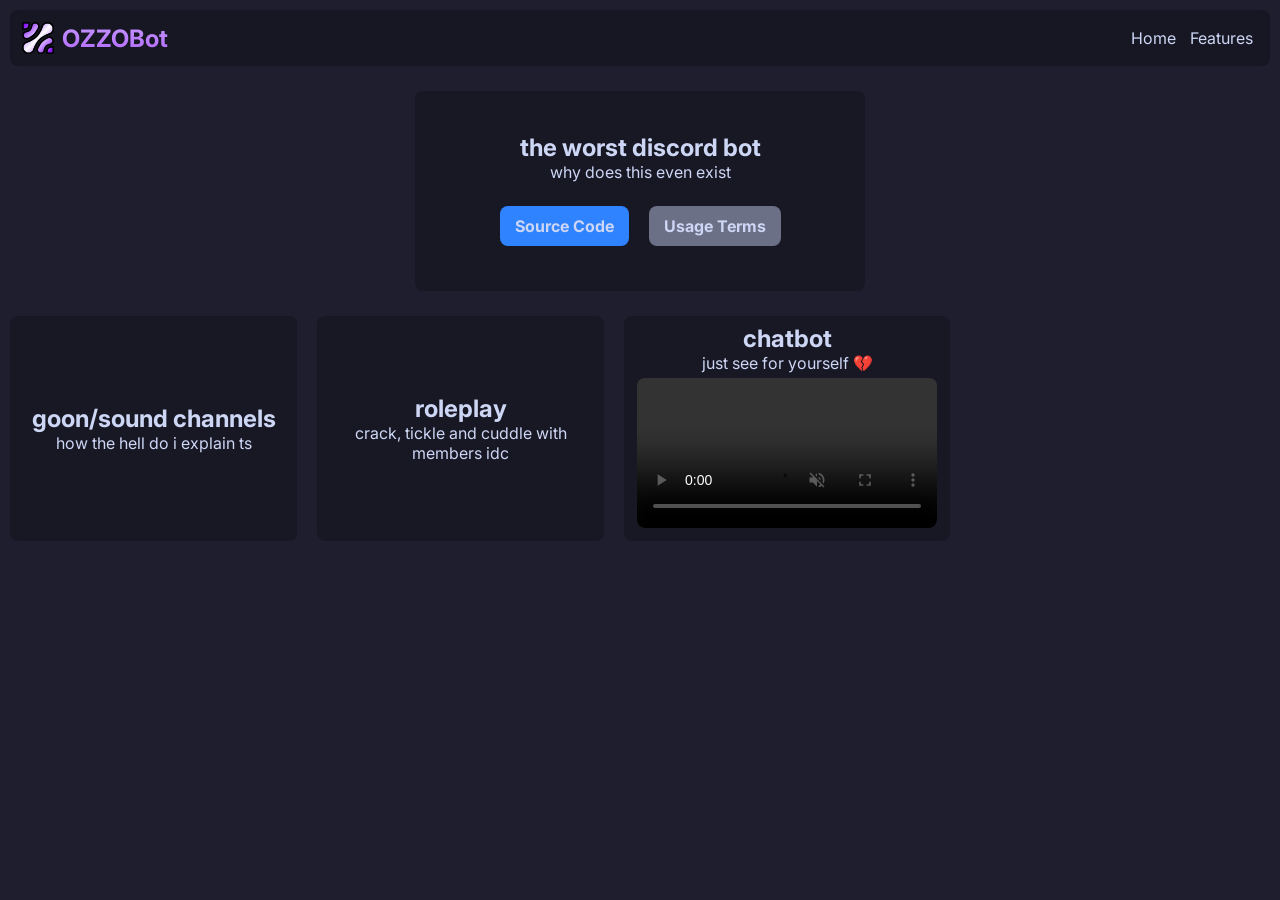
<file: index.html>
<!DOCTYPE html>
<html lang="en">
<head>
    <meta charset="UTF-8" />
    <title>OZZOBot</title>
    <link rel="icon" href="/resources/favicon.ico" />
    <link rel="stylesheet" href="/style.css" />
</head>
    <body>
        <div class="navbar">
            <div class="logo">
                <img class="logo-icon" width="32px" src="/resources/icon.png" alt="OZZOBot Icon">
                <a href="/" class="logo-label">OZZOBot</a>
            </div>

            <nav>
                <a href="#">Home</a>
                <a href="#features">Features</a>
            </nav>
        </div>

        <section class="hero">
            <div class="container">
                <h1>the worst discord bot</h1>
                <p>why does this even exist</p>
                <br>
                <div class="buttons">
                    <a href="https://github.com/OZZOBot/bot" class="btn btn-primary">Source Code</a>
                    <a href="/usage-terms.html" class="btn btn-secondary">Usage Terms</a>
                </div>
            </div>
        </section>

        <section id="features">
            <div class="container">
                <div class="feat-card">
                    <h1>goon/sound channels</h1>
                    <p>how the hell do i explain ts</p>
                </div>

                <div class="feat-card">
                    <h1>roleplay</h1>
                    <p>crack, tickle and cuddle with members idc</p>
                </div>

                <div class="feat-card">
                    <h1>chatbot</h1>
                    <p>just see for yourself 💔</p>
                    <video class="sample-vid" src="/resources/video-sample.mp4" playsinline controls muted>
                        Your browser doesn't support the video tag, skill issue lol
                    </video>
                </div>
            </div>
        </section>
    </body>
</html>
</file>
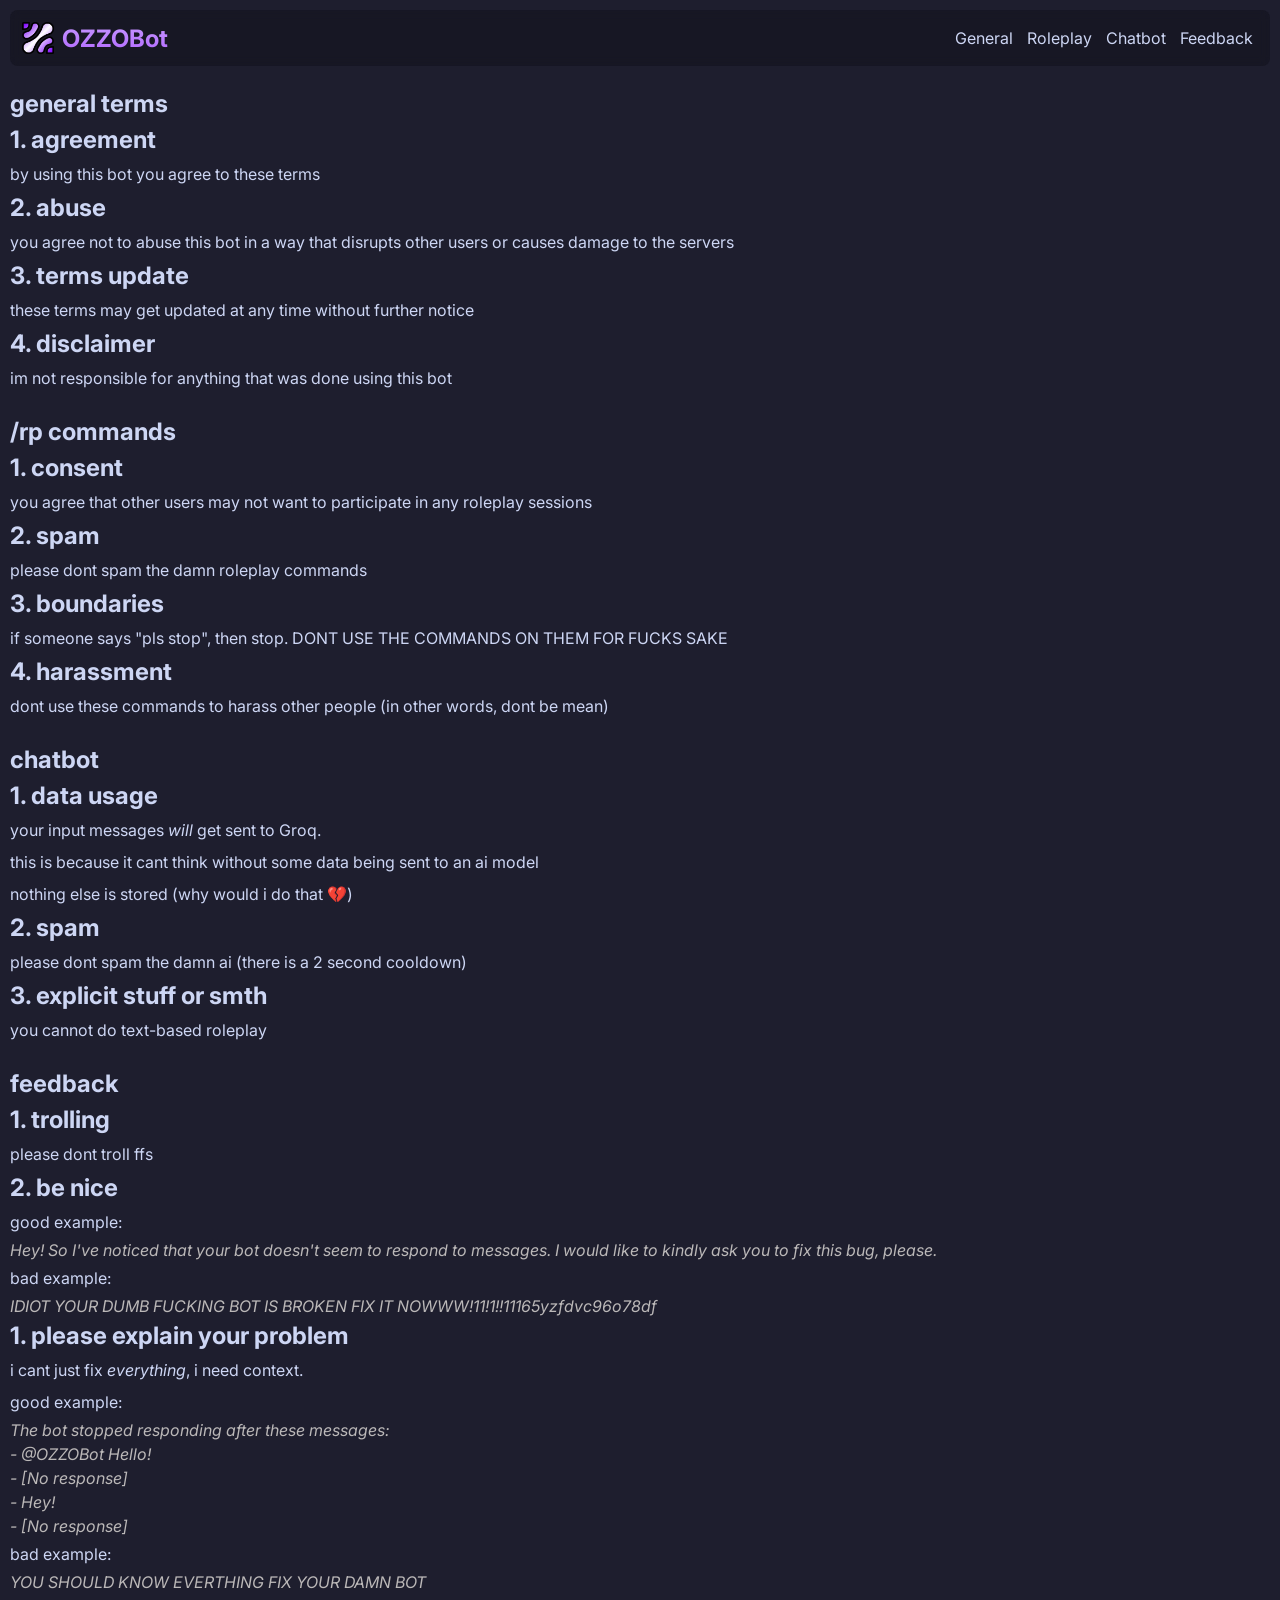
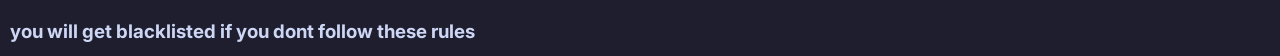
<file: usage-terms.html>
<!DOCTYPE html>
<html lang="en">
<head>
    <meta charset="UTF-8" />
    <title>Terms Of Use</title>
    <link rel="icon" href="/resources/favicon.ico" />
    <link rel="stylesheet" href="/style.css" />
</head>
    <body>
        <div class="navbar">
            <div class="logo">
                <img class="logo-icon" width="32px" src="/resources/icon.png" alt="OZZOBot Icon">
                <a href="/" class="logo-label">OZZOBot</a>
            </div>

            <nav>
                <a href="#general">General</a>
                <a href="#roleplay">Roleplay</a>
                <a href="#chatbot">Chatbot</a>
                <a href="#feedback">Feedback</a>
            </nav>
        </div>

        <section id="general">
            <div class="tos-container">
                <h1>general terms</h1>

                <h2>1. agreement</h2>
                <p>by using this bot you agree to these terms</p>

                <h2>2. abuse</h2>
                <p>you agree not to abuse this bot in a way that disrupts other users or causes damage to the servers</p>

                <h2>3. terms update</h2>
                <p>these terms may get updated at any time without further notice</p>

                <h2>4. disclaimer</h2>
                <p>im not responsible for anything that was done using this bot</p>
            </div>
        </section>

        <section id="roleplay">
            <div class="tos-container">
                <h1>/rp commands</h1>

                <h2>1. consent</h2>
                <p>you agree that other users may not want to participate in any roleplay sessions</p>

                <h2>2. spam</h2>
                <p>please dont spam the damn roleplay commands</p>

                <h2>3. boundaries</h2>
                <p>if someone says "pls stop", then stop. DONT USE THE COMMANDS ON THEM FOR FUCKS SAKE</p>

                <h2>4. harassment</h2>
                <p>dont use these commands to harass other people (in other words, dont be mean)</p>
            </div>
        </section>

        <section id="chatbot">
            <div class="tos-container">
                <h1>chatbot</h1>

                <h2>1. data usage</h2>
                <p>your input messages <i>will</i> get sent to Groq.</p>
                <p>this is because it cant think without some data being sent to an ai model</p>
                <p>nothing else is stored (why would i do that 💔)</p>

                <h2>2. spam</h2>
                <p>please dont spam the damn ai (there is a 2 second cooldown)</p>

                <h2>3. explicit stuff or smth</h2>
                <p>you cannot do text-based roleplay</p>
            </div>
        </section>

        <section id="feedback">
            <div class="tos-container">
                <h1>feedback</h1>

                <h2>1. trolling</h2>
                <p>please dont troll ffs</p>

                <h2>2. be nice</h2>
                <p>good example:</p>
                <blockquote>
                    Hey! So I've noticed that your bot doesn't seem to respond to messages.
                    I would like to kindly ask you to fix this bug, please.
                </blockquote>
                <p>bad example:</p>
                <blockquote>
                    IDIOT YOUR DUMB FUCKING BOT IS BROKEN FIX IT NOWWW!11!1!!11165yzfdvc96o78df
                </blockquote>

                <h2>1. please explain your problem</h2>
                <p>i cant just fix <i>everything</i>, i need context.</p>
                <p>good example:</p>
                <blockquote>
                    The bot stopped responding after these messages:<br>
                    - @OZZOBot Hello!<br>
                    - [No response]<br>
                    - Hey!<br>
                    - [No response]<br>
                </blockquote>
                <p>bad example:</p>
                <blockquote>
                    YOU SHOULD KNOW EVERTHING FIX YOUR DAMN BOT
                </blockquote>

                <br>
                <h3>you will get blacklisted if you dont follow these rules</h3>
            </div>
        </section>
    </body>
</html>
</file>
<file: style.css>
@import url('https://fonts.googleapis.com/css2?family=Inter:wght@300;400;500;600;700&display=swap');

:root {
    --text: #cdd6f4;
    --text-dark: #45475a;
    --base: #1e1e2e;
    --secondary: #6c7086;
    --dark: #181825;
    --text-hover: #a6adc8;
    --primary: #2f83ff;

    --muted: rgb(187, 184, 184);
    --navbar: rgba(17, 17, 27, 0.5);

    --trans: 0.35s ease;
}

* {
    margin: 0;
    padding: 0;
    box-sizing: border-box;
}

body {
    display: flex;
    flex-direction: column;
    background-color: var(--base);
    color: var(--text);

    font-family: "Inter", system-ui, sans-serif;
}

html {
    scroll-behavior: smooth;
}

.navbar {
    position: sticky;

    padding: 12px;
    margin: 10px;

    border-radius: 8px;

    background-color: var(--navbar);

    display: flex;
    align-items: center;
    justify-content: space-between;

    backdrop-filter: blur(5px);
}

nav a {
    top: 0;
    color: var(--text);
    text-decoration: none;

    transition: var(--trans);
    display: inline-block;

    margin: 5px;
}

nav a:hover {
    transform: translateY(-2px);
    color: var(--text-hover);
}

.hero {
    display: flex;

    justify-self: center;
    justify-content: center;

    align-self: center;
    align-items: center;

    text-align: center;
    margin: 15px;
    background-color: var(--dark);
    padding: 8px;
    border-radius: 8px;

    min-width: 450px;
    min-height: 200px;
    max-height: 700px;
    animation: fadeIn ease 1s;
}

.logo {
    display: flex;
    align-items: center;
    gap: 8px;
}

.logo-label {
    font-size: 24px;
    font-weight: bold;

    background: linear-gradient(to bottom, #c596ff, #b36aff);
    -webkit-background-clip: text;
    -webkit-text-fill-color: transparent;
    background-clip: text;

    text-decoration: none;
}

.btn {
    border: none;
    margin: 4px;
    padding: 10px 15px;
    text-decoration: none;

    font-weight: bold;
    border-radius: 8px;

    display: inline-block;
    cursor: pointer;
    transition: var(--trans);
    color: var(--text);
}

.btn:hover {
    transform: scale(1.025);
    filter: brightness(1.1);
}

.btn-primary {
    background-color: var(--primary);
}

.btn-secondary {
    background-color: var(--secondary);
}

.buttons {
    display: flex;
    justify-content: center;
    gap: 12px;
}

#features .container {
    display: grid;
    grid-template-columns: repeat(3, 1fr);
    justify-content: center;

    min-width: 400px;
    max-width: calc(100% - 25%);
    justify-self: center;

    animation: fadeIn 0.5s ease;
}

.sample-vid {
    display: flex;
    max-width: 500px;
    margin: 5px;
    border-radius: 8px;
    align-self: center;
}

.feat-card {
    flex-direction: column;
    display: flex;

    padding: 8px;
    margin: 10px;

    border-radius: 8px;
    background-color: var(--dark);

    text-align: center;

    justify-content: center;

    transition: var(--trans);
}

.feat-card:hover {
    transform: scale(1.025);
}

.tos-container {
    margin: 10px;
    line-height: 1.5;
}

.tos-container p {
    line-height: 2;
}

blockquote {
    color: var(--muted);
    font-style: italic;
}

@keyframes fadeIn {
    from {
        opacity: 0;
        transform: translateY(-20px);
    }
    to {
        opacity: 1;
    }
}
</file>
